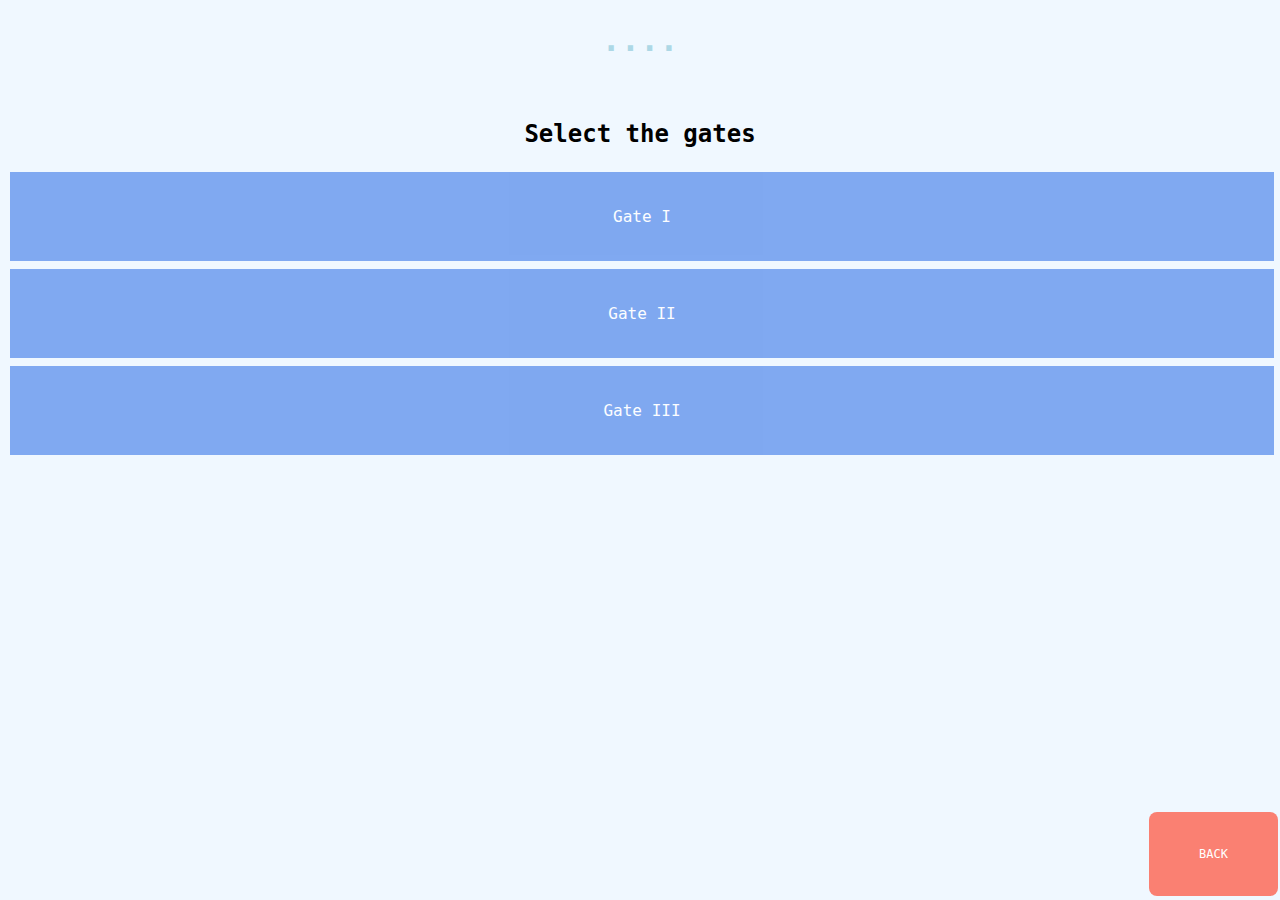
<file: SelectGate.html>
<!DOCTYPE html>
<html>
<style>
a{
color:white;
text-decoration:none;
}
</style>
<head>
<link rel="stylesheet" href="css/SelectGates.css">


<body>
    <div class="bg-img">
    <h1>....</h1><br>
    <h2>Select the gates</h2>
        <button class="button button1"><a href="Slots1.html">Gate I</a></button><br>
    <button class="button button1"><a href="Slots2.html">Gate II</a></button><br>
    <button class="button button1"><a href="Slots3.html">Gate III</a></button><br>

        <button class="button button3"><a href="firstpage.html">BACK</a></button>
</div>
    </body>
    </html>
</file>
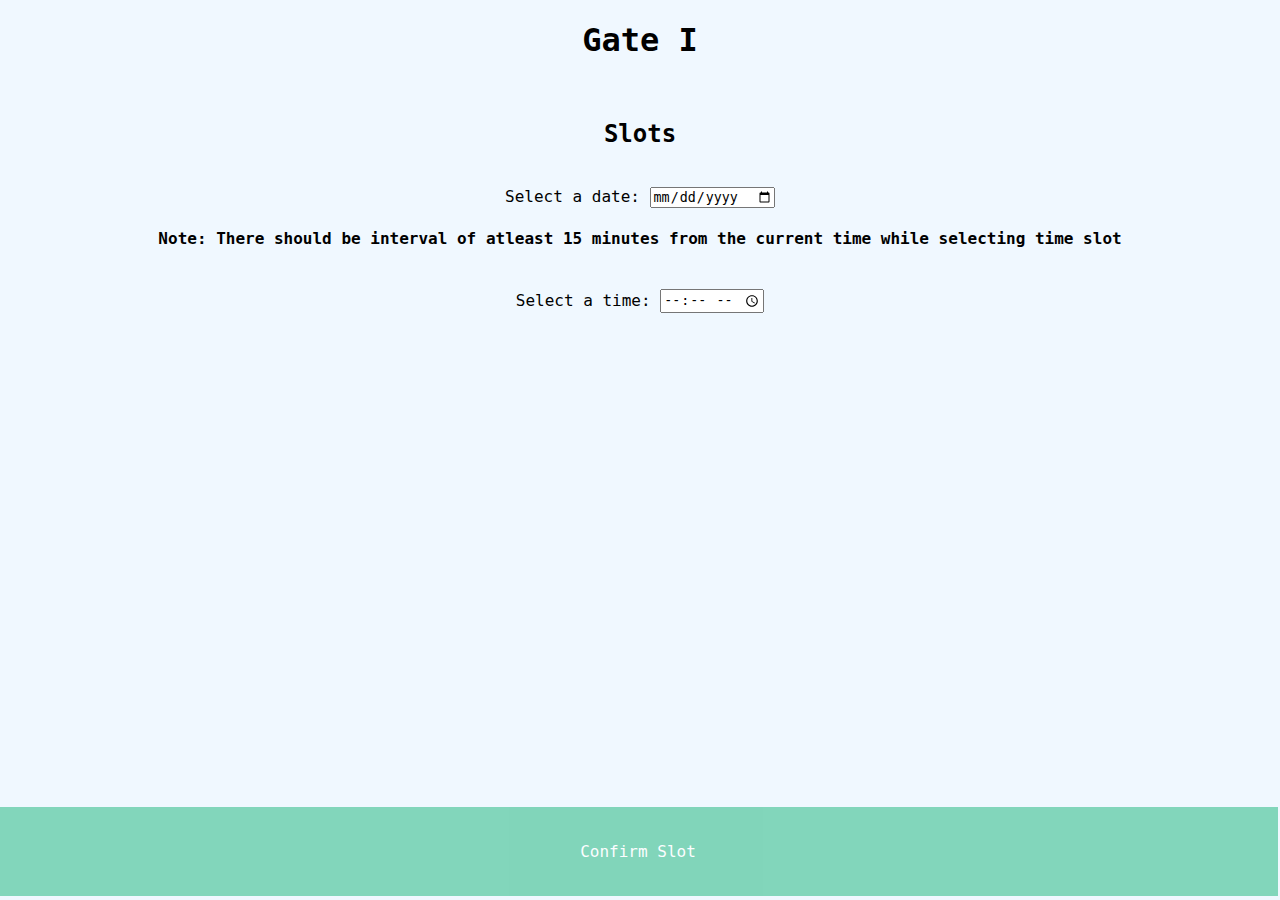
<file: Slots1.html>
<!DOCTYPE html>

<html>
<style>
    a{
    color:white;
    text-decoration:none;
    }
</style>
<link rel="stylesheet" href="css/Slots1.css">
<body>

<center>

<div class="container">
    <h1>Gate I</h1>
    <br>
    <h2>Slots</h2>
    <br>
</div>
    <form>
        <label for="birthday">Select a date:</label>
        <input type="date" id="birthday" name="birthday">
        <br><h4>Note: There should be interval of atleast 15 minutes from the current time while selecting time slot</h4><br>
        <label for="appt">Select a time:</label>
        <input type="time" id="appt" name="appt">
    </form>
    <br>
    <button class="button button2"><a href="gate1.html">Confirm Slot</a></button>
</center>



</body>
</html>
</file>
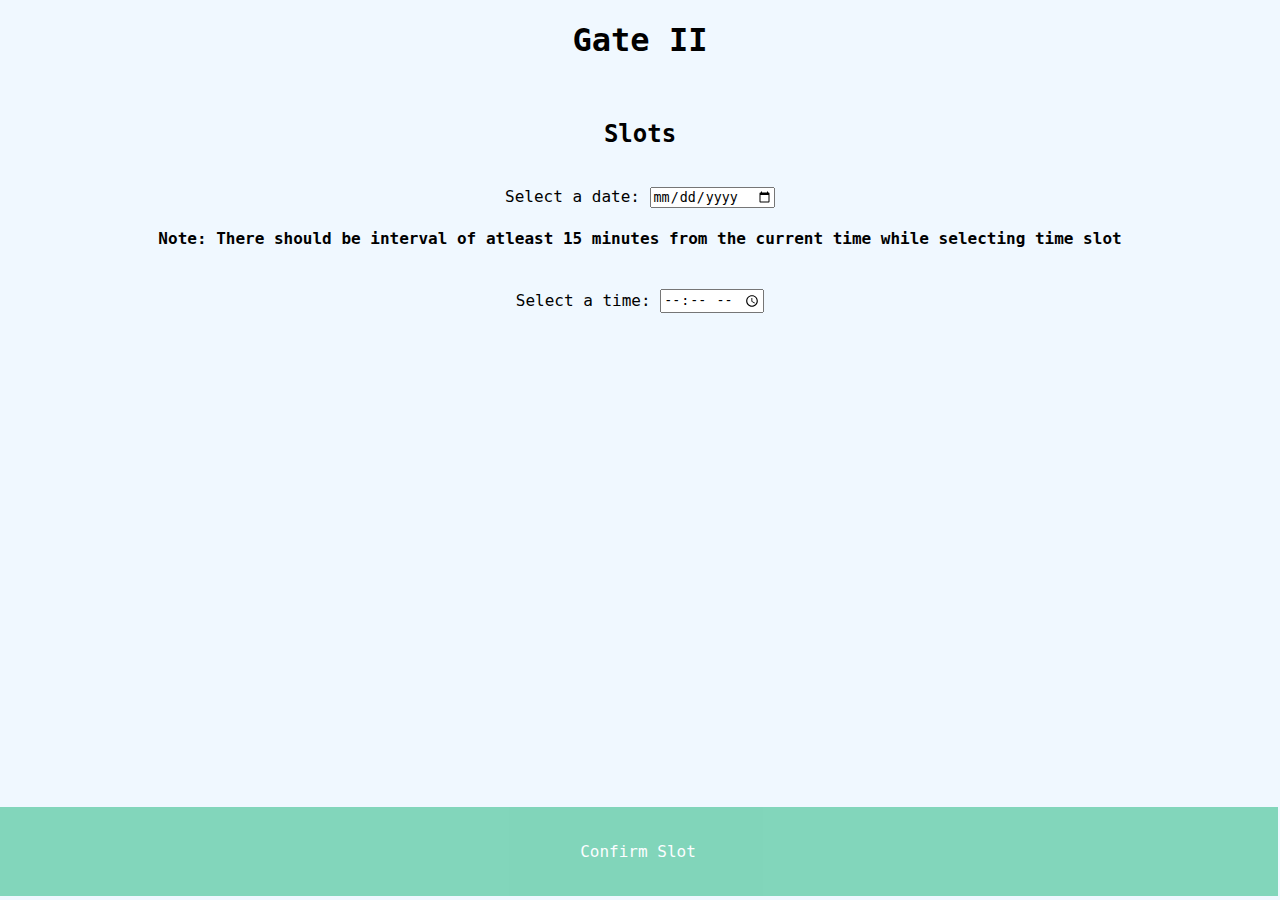
<file: Slots2.html>
<!DOCTYPE html>

<html>
<style>
    a{
    color:white;
    text-decoration:none;
    }
</style>
<link rel="stylesheet" href="css/Slots1.css">
<body>

<center>

<div class="container">
    <h1>Gate II</h1>
    <br>
    <h2>Slots</h2>
    <br>
</div>
    <form>
        <label for="birthday">Select a date:</label>
        <input type="date" id="birthday" name="birthday">
        <br><h4>Note: There should be interval of atleast 15 minutes from the current time while selecting time slot</h4><br>
        <label for="appt">Select a time:</label>
        <input type="time" id="appt" name="appt">
    </form>
    <br>
    <button class="button button2"><a href="gate2.html">Confirm Slot</a></button>
</center>



</body>
</html>
</file>
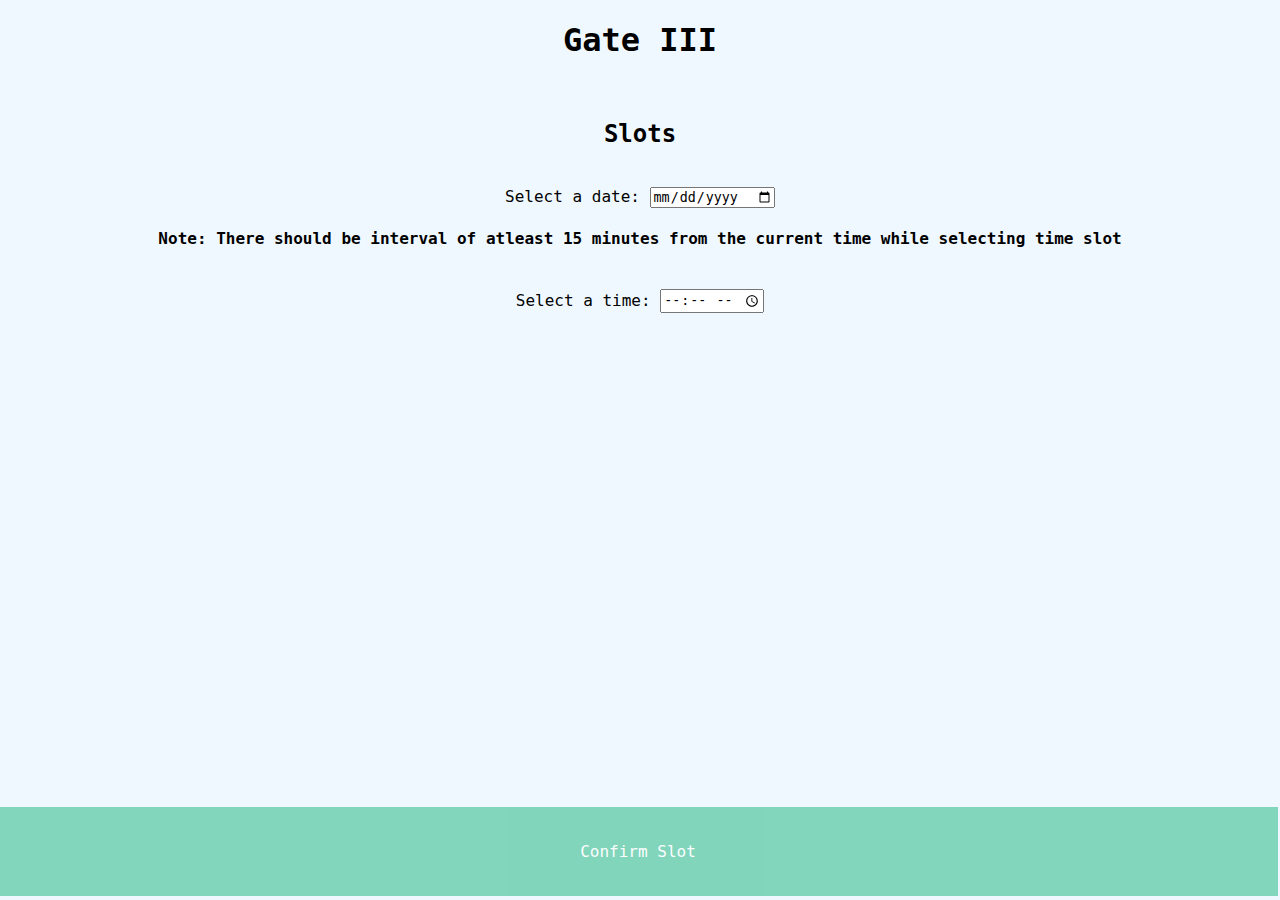
<file: Slots3.html>
<!DOCTYPE html>

<html>
<style>
    a{
    color:white;
    text-decoration:none;
    }
</style>
<link rel="stylesheet" href="css/Slots1.css">
<body>

<center>

<div class="container">
    <h1>Gate III</h1>
    <br>
    <h2>Slots</h2>
    <br>
</div>
    <form>
        <label for="birthday">Select a date:</label>
        <input type="date" id="birthday" name="birthday">
        <br><h4>Note: There should be interval of atleast 15 minutes from the current time while selecting time slot</h4><br>
        <label for="appt">Select a time:</label>
        <input type="time" id="appt" name="appt">
    </form>
    <br>
    <button class="button button2"><a href="gate3.html">Confirm Slot</a></button>
</center>



</body>
</html>
</file>
<file: css/SelectGates.css>
body {
background-color:#F0F8FF;
 font-family: "Lucida Console", monospace;
 text-align: center;
  height: 100%;
}
    
    * {
      box-sizing: border-box;
    }
h1{
  text-align: center;
  color:#add8e6;   
}
h2{
  text-align: center;

  } 
p{
  text-align: center;
  } 

.button {
  border: none;
  color: white;
  padding: 35px 50px;
  text-align: center;
  text-decoration: none;
  display: inline-block;
  font-size: 16px;
  margin: 4px 2px;
  cursor: pointer;
  font-family: "Lucida Console", monospace;
  }
.button:hover {
background-color: #add8e6;
opacity: 100%;
}

.button:active {
  background-color: #e6e6fa;
  transform: translateY(4px);
}

.button1 {
width: 100%;
background-color: #6495ed;
opacity: 80%; }

.button2 {
width: 100%;
background-color: #66cdaa;
opacity: 80%; }

 .button3 {
  font-size: 12px;
  background-color:#fa8072;
  border-radius: 8px;
  position: absolute;
  right:0px;
  bottom:0px;

  }
</file>
<file: css/Slots1.css>
body {
 font-family: "Lucida Console", monospace;
 text-align: center;
background-color:#F0F8FF;
  height: 100%;
}

    * {
      box-sizing: border-box;
    }




.button {

  border: none;
  color: white;
  padding: 35px 50px;
  text-align: center;
  text-decoration: none;
  display: inline-block;
  font-size: 16px;
  margin: 4px 2px;
  cursor: pointer;
  font-family: "Lucida Console", monospace;
}

.button2 {
  width: 100%;
  opacity: 80%;
  background-color:#66cdaa;
   position: absolute;
    bottom: 0px;
    right: 0px;
  }
.button2:hover {
  background-color: #66cdaa;
  opacity: 100%;
  color: Black;
}
</file>
